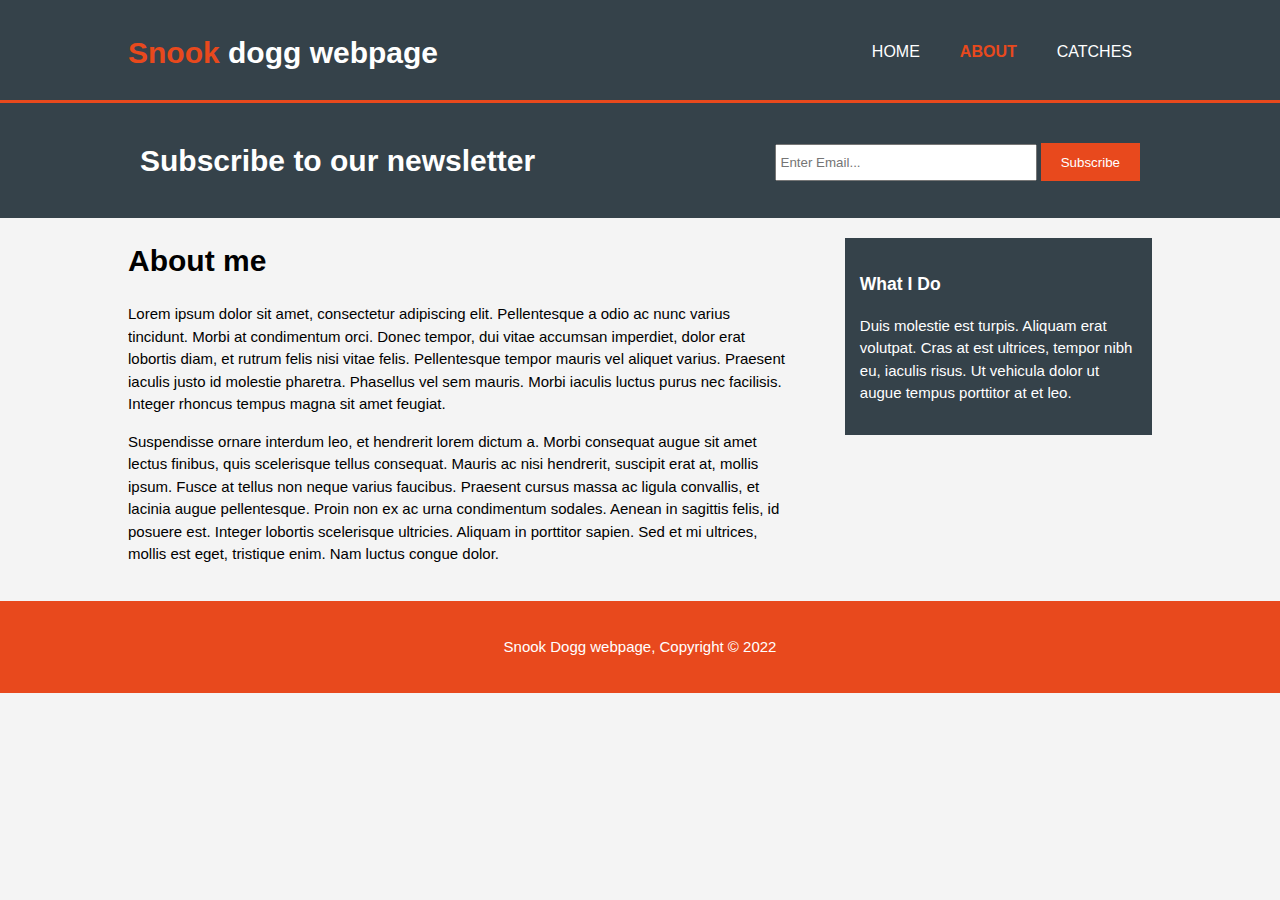
<file: about.html>
<!DOCTYPE html>
<html>

<head>
    <meta charset="utf-8">
    <meta name="viewport" content="width=device-width">
    <meta name="description" content="A skilled fishing content creator">
    <meta name="keywords" content="skilled fishing, skilled content creator, fishing content creator, fishing">
    <meta name="author" content="Snook dogg fishing">
    <title>Snook dogg webpage | About</title>
    <link rel="stylesheet" href="./css/style.css">
</head>

<body>
    <header>
        <div class="container">
            <div id="branding">
                <h1><span class="highlight">Snook</span> dogg webpage</h1>
            </div>
            <nav>
                <ul>
                    <li><a href="index.html">Home</a></li>
                    <li class="current"><a href="about.html">About</a></li>
                    <li><a href="catches.html">Catches</a></li>
                </ul>
            </nav>
        </div>
    </header>


    <section id="newsletter">
        <div class="container">
            <h1>Subscribe to our newsletter</h1>
            <form>
                <input type="email" placeholder="Enter Email...">
                <button type="submit" class="button_1">Subscribe</button>
            </form>
        </div>
    </section>

    <section id="main">
        <div class="container">
          <article id="main-col">
              <h1 class="page title">About me</h1>
              <p>
                Lorem ipsum dolor sit amet, consectetur adipiscing elit. Pellentesque a odio ac nunc varius tincidunt. Morbi at condimentum orci. Donec tempor, dui vitae accumsan imperdiet, dolor erat lobortis diam, et rutrum felis nisi vitae felis. Pellentesque tempor mauris vel aliquet varius. Praesent iaculis justo id molestie pharetra. Phasellus vel sem mauris. Morbi iaculis luctus purus nec facilisis. Integer rhoncus tempus magna sit amet feugiat.</p>

               <p>Suspendisse ornare interdum leo, et hendrerit lorem dictum a. Morbi consequat augue sit amet lectus finibus, quis scelerisque tellus consequat. Mauris ac nisi hendrerit, suscipit erat at, mollis ipsum. Fusce at tellus non neque varius faucibus. Praesent cursus massa ac ligula convallis, et lacinia augue pellentesque. Proin non ex ac urna condimentum sodales. Aenean in sagittis felis, id posuere est. Integer lobortis scelerisque ultricies. Aliquam in porttitor sapien. Sed et mi ultrices, mollis est eget, tristique enim. Nam luctus congue dolor.</p>
                
          </article>

          <aside id="sidebar">
              <div class="dark">
               <h3>What I Do</h3>
               <p>Duis molestie est turpis. Aliquam erat volutpat. Cras at est ultrices, tempor nibh eu, iaculis risus. Ut vehicula dolor ut augue tempus porttitor at et leo.</p>
              </div>

          </aside>
        </div>
    </section>

    <footer>
        <p>Snook Dogg webpage, Copyright &copy; 2022</p>
    </footer>
</body>

</html>
</file>
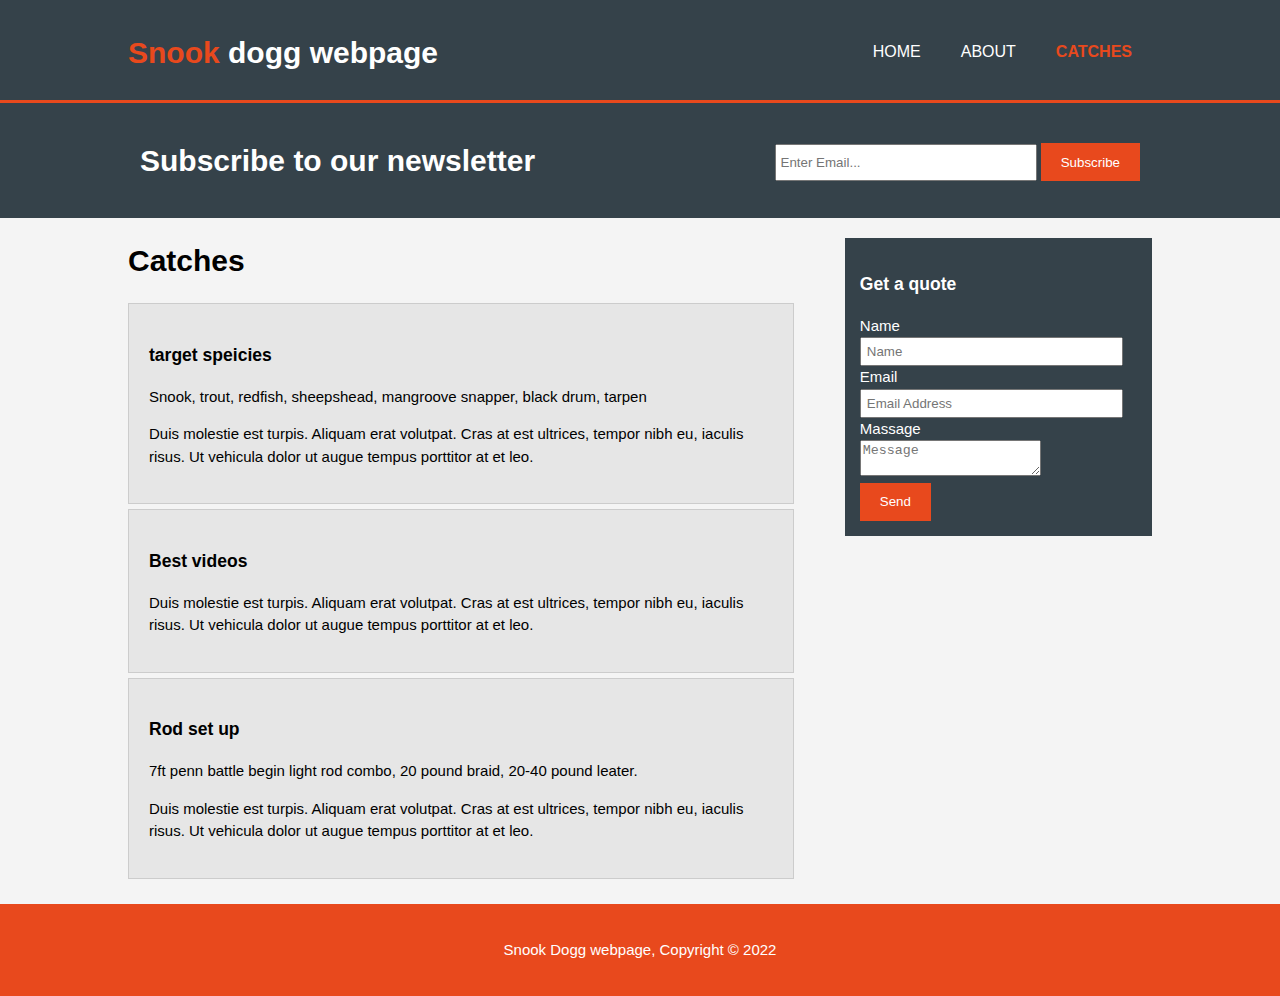
<file: catches.html>
<!DOCTYPE html>
<html>

<head>
    <meta charset="utf-8">
    <meta name="viewport" content="width=device-width">
    <meta name="description" content="A skilled fishing content creator">
    <meta name="keywords" content="skilled fishing, skilled content creator, fishing content creator, fishing">
    <meta name="author" content="Snook dogg fishing">
    <title>Snook dogg webpage | Catches</title>
    <link rel="stylesheet" href="./css/style.css">
</head>

<body>
    <header>
        <div class="container">
            <div id="branding">
                <h1><span class="highlight">Snook</span> dogg webpage</h1>
            </div>
            <nav>
                <ul>
                    <li><a href="index.html">Home</a></li>
                    <li><a href="about.html">About</a></li>
                    <li class="current"><a href="catches.html">Catches</a></li>
                </ul>
            </nav>
        </div>
    </header>


    <section id="newsletter">
        <div class="container">
            <h1>Subscribe to our newsletter</h1>
            <form>
                <input type="email" placeholder="Enter Email...">
                <button type="submit" class="button_1">Subscribe</button>
            </form>
        </div>
    </section>

    <section id="main">
        <div class="container">
          <article id="main-col">
              <h1 class="page-title">Catches</h1>
             <ul id="catches">
              
                <li>
                    <h3>target speicies</h3>
                    <p>Snook, trout, redfish, sheepshead, mangroove snapper, black drum, tarpen</p>
                    <p>Duis molestie est turpis. Aliquam erat volutpat. Cras at est ultrices, tempor nibh eu, iaculis risus. Ut vehicula dolor ut augue tempus porttitor at et leo.</p>
                </li>
                <li>
                    <h3> Best videos</h3>
                    <p>Duis molestie est turpis. Aliquam erat volutpat. Cras at est ultrices, tempor nibh eu, iaculis risus. Ut vehicula dolor ut augue tempus porttitor at et leo.</p>
                </li>
                <li>
                    <h3>Rod set up</h3>
                    <p>7ft penn battle begin light rod combo, 20 pound braid, 20-40 pound leater.</p>
                    <p>Duis molestie est turpis. Aliquam erat volutpat. Cras at est ultrices, tempor nibh eu, iaculis risus. Ut vehicula dolor ut augue tempus porttitor at et leo.</p>
                </li>
             </ul>
          </article>

          <aside id="sidebar">
              <div class="dark">
               <h3>Get a quote</h3>
               <form class="quote">
                   
                <div>
                    <lable>Name</lable><br>
                    <input type="text" placeholder="Name">
                </div>
                <div>
                    <lable>Email</lable><br>
                    <input type="email" placeholder="Email Address">
                </div>
                <div>
                    <lable>Massage</lable><br>
                    <textarea placeholder="Message"></textarea>
                </div>
                <button class="button_1" type="submit">Send</button>
               </form>
              </div>
          </aside>
        </div>
    </section>

    <footer>
        <p>Snook Dogg webpage, Copyright &copy; 2022</p>
    </footer>
</body>

</html>
</file>
<file: css/style.css>
body {
    font: 15px/1.5 Arial, Helvetica, sans-serif;
    padding: 0;
    margin: 0;
    background-color: #f4f4f4;
}

/* Global */
.container {
    width: 80%;
    margin: auto;
    overflow: hidden;
}

ul {
    margin: 0;
    padding: 0;
}

.button_1{
    height:38px;
    background:#e8491d;
    border:0;
    padding-left:20px;
    padding-right:20px;
    color:#ffffff;
}

.dark{
    padding:15px;
    background:#35424a;
    color:#ffffff;
    margin-top:10px;
    margin-bottem:10px;
}


/* Header **/
header {
    background-color: #35424a;
    color: #ffffff;
    padding-top: 30px;
    min-height: 70px;
    border-bottom: #e8491d 3px solid;
}

header a {
    color: #ffffff;
    text-decoration: none;
    text-transform: uppercase;
    font-size: 16px;
}

header li {
    float: left;
    display: inline;
    padding: 0 20px 0 20px;
}

header #branding {
    float: left;
}

header #branding h1 {
    margin: 0;
}

header nav {
    float: right;
    margin-top: 10px;
}

header .highlight,
header .current a {
    color: #e8491d;
    font-weight: bold;
}

header a:hover {
    color: #cccccc;
    font-weight: bold;
}

/* showcase */
#showcase {
    min-height: 500px;
    background: url(../new-website/image000000.jpg) no-repeat;
    text-align: center;
    background-size: cover;
    background-position: top center;

}

#showcase h1 {
    margin-top: 100px;
    font-size: 55px;
    margin-bottom: 10px;
}

#showcase p {
    font-size: 20px;
}

/* newsletter */

#newsletter{
    padding:15px;
    color:#ffffff;
    background:#35424a;
}

#newsletter h1{
    float:left;
}

#newsletter form{
    float:right;
    margin-top:25px;
}

#newsletter input[type="email"]{
    padding:4px;
    height:25px;
    width:250px;
}

/* boxes */
#boxes{
    margin-top:20px;
}

#boxes .box{
    float:left;
    text-align: center;
    width:30%;
    padding:10px;
}

#boxes .box img{
    height:100px;
}

/* sidebar */
aside#sidebar{
    float:right;
    width:30%;
    margin-top:10px;
}

aside#sidebar .quote input, side#sidebar .quote textarea{
    width:90%;
    padding:5px;
}

/* main-col */
article#main-col{
    float:left;
    width:65%;
}

/* catches */
ul#catches li{
    list-style:none;
    padding:20px;
    border:#cccccc solid 1px;
    margin-bottom:5px;
    background:#e6e6e6;s
}

footer{
    padding:20px;
    margin-top:20px;
    color:#ffffff;
    background-color:#e8491d;
    text-align:center;
}

/* media queries */
@media(max-width: 768px){
    header #branding,
    header nav,
    header nav li,
    #newsletter h1,
    #newsletter form,
    #boxes .box,
    article#main-col,
    aside#sidebar{
        float:none;
        text-align:center;
        width:100%;
    }
    header{
        padding-bottom:20px;
    }
    #showcase h1{
        margin-top:40px;
    }

    #newsletter button, .quote button{
        display:block;
        width:100%;
    }

    #newsletter form input[type="email"], .quote input, .quote textarea{
        width:100%;
        margin-bottom:5px;
    }
}
</file>
